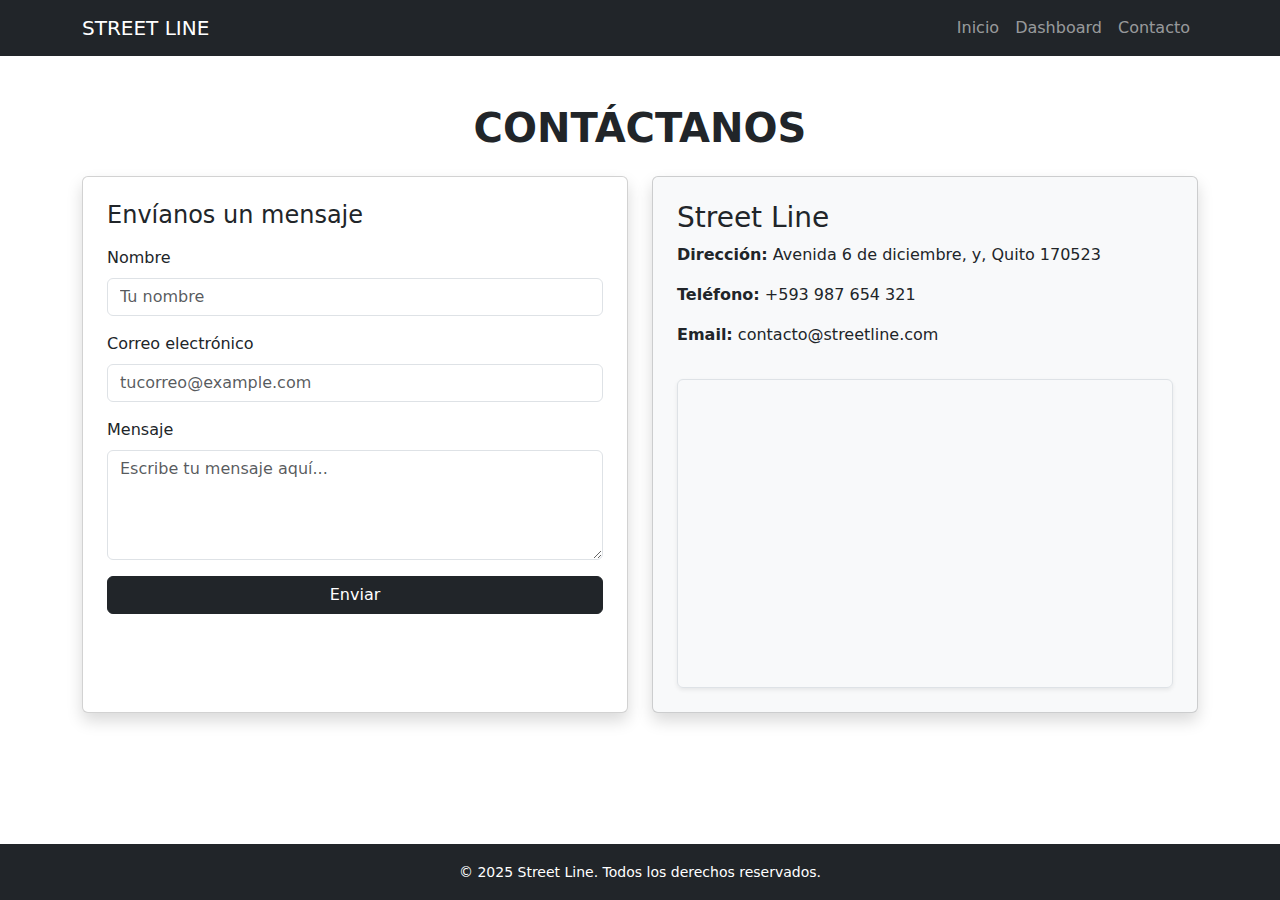
<file: contacto.html>
<!DOCTYPE html>
<html lang="es">
  <head>
    <meta charset="UTF-8" />
    <meta name="viewport" content="width=device-width, initial-scale=1.0" />
    <title>STREET LINE</title>

    <link href="https://cdn.jsdelivr.net/npm/bootstrap@5.3.2/dist/css/bootstrap.min.css" rel="stylesheet">
    <link rel="stylesheet" href="css/estilos.css">
    <link rel="icon" href="img/logo_SL.png">

  </head>
  <body>
    <!--Navbar-->
    <nav class="navbar navbar-expand-lg navbar-dark bg-dark">
      <div class="container">
        <a class="navbar-brand" href="index.html">STREET LINE</a>
        <button
          class="navbar-toggler"
          data-bs-toggle="collapse"
          data-bs-target="#menu"
        >
          <span class="navbar-toggler-icon"></span>
        </button>

        <div class="collapse navbar-collapse" id="menu">
          <ul class="navbar-nav ms-auto">
            <li class="nav-item">
              <a class="nav-link" href="index.html">Inicio</a>
            </li>
            <li class="nav-item">
              <a class="nav-link" href="dashboard.html">Dashboard</a>
            </li>
            <li class="nav-item">
              <a class="nav-link" href="contacto.html">Contacto</a>
            </li>
          </ul>
        </div>
      </div>
    </nav>
   
   <main class="container py-5">
  <h1 class="text-center mb-4 fw-bold">CONTÁCTANOS</h1>

  <div class="row g-4 align-items-stretch">

    <!-- FORMULARIO -->
    <div class="col-md-6 d-flex">
      <div class="card p-4 shadow h-100 w-100">
        <h4 class="mb-3">Envíanos un mensaje</h4>

        <form id="formContacto">
          <div class="mb-3">
            <label class="form-label">Nombre</label>
            <input type="text" id="nombre" class="form-control" placeholder="Tu nombre" />
          </div>

          <div class="mb-3">
            <label class="form-label">Correo electrónico</label>
            <input type="email" id="email" class="form-control" placeholder="tucorreo@example.com" />
          </div>

          <div class="mb-3">
            <label class="form-label">Mensaje</label>
            <textarea id="mensaje" class="form-control" rows="4" placeholder="Escribe tu mensaje aquí..."></textarea>
          </div>

          <button type="submit" class="btn btn-dark w-100">Enviar</button>
        </form>
      </div>
    </div>

    <!-- MAPA + INFORMACIÓN -->
    <div class="col-md-6 d-flex">
      <div class="card p-4 shadow h-100 w-100 bg-light">
        <div id="infoTienda" class="mb-3">
        </div>

        <div class="border rounded shadow-sm">
          <iframe
            id="mapa"
            width="100%"
            height="300"
            style="border: 0"
            loading="lazy"
            allowfullscreen>
          </iframe>
        </div>
      </div>
    </div>

  </div>
</main>



   <footer class="bg-dark text-center text-white py-3">
    <small>&copy; 2025 Street Line. Todos los derechos reservados.</small>
  </footer>

  </body>
  <script src="https://code.jquery.com/jquery-3.6.4.min.js"></script>
  <script src="https://cdn.jsdelivr.net/npm/bootstrap@5.3.2/dist/js/bootstrap.bundle.min.js"></script>
  <script src="js/contacto.js"></script>
</html>
</file>
<file: css/estilos.css>
.banner {
  background: linear-gradient(135deg, #111, #444);
}
.card-img-top {
    height: 550px; 
    object-fit: cover;
    width: 100%;
}
body {
    display: flex;
    flex-direction: column;
    min-height: 100vh;
}

main {
    flex: 1;
}
</file>
